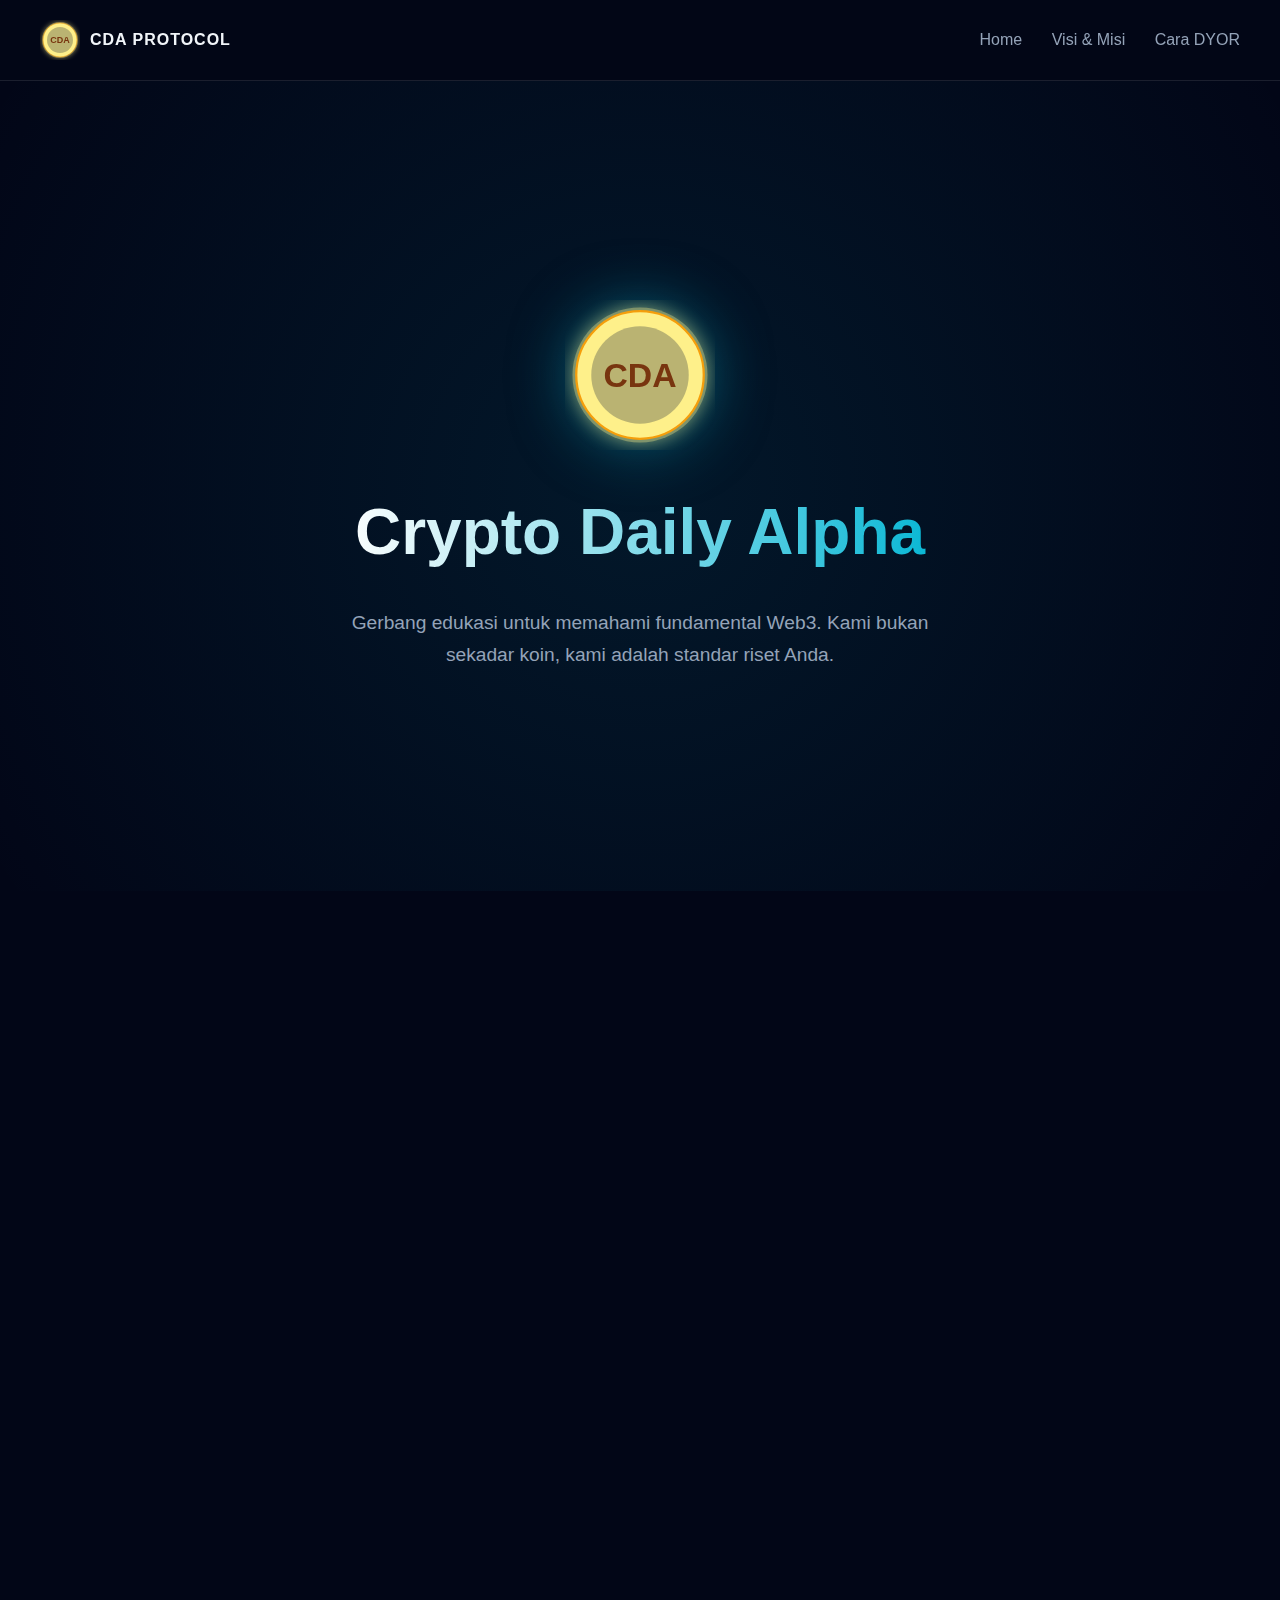
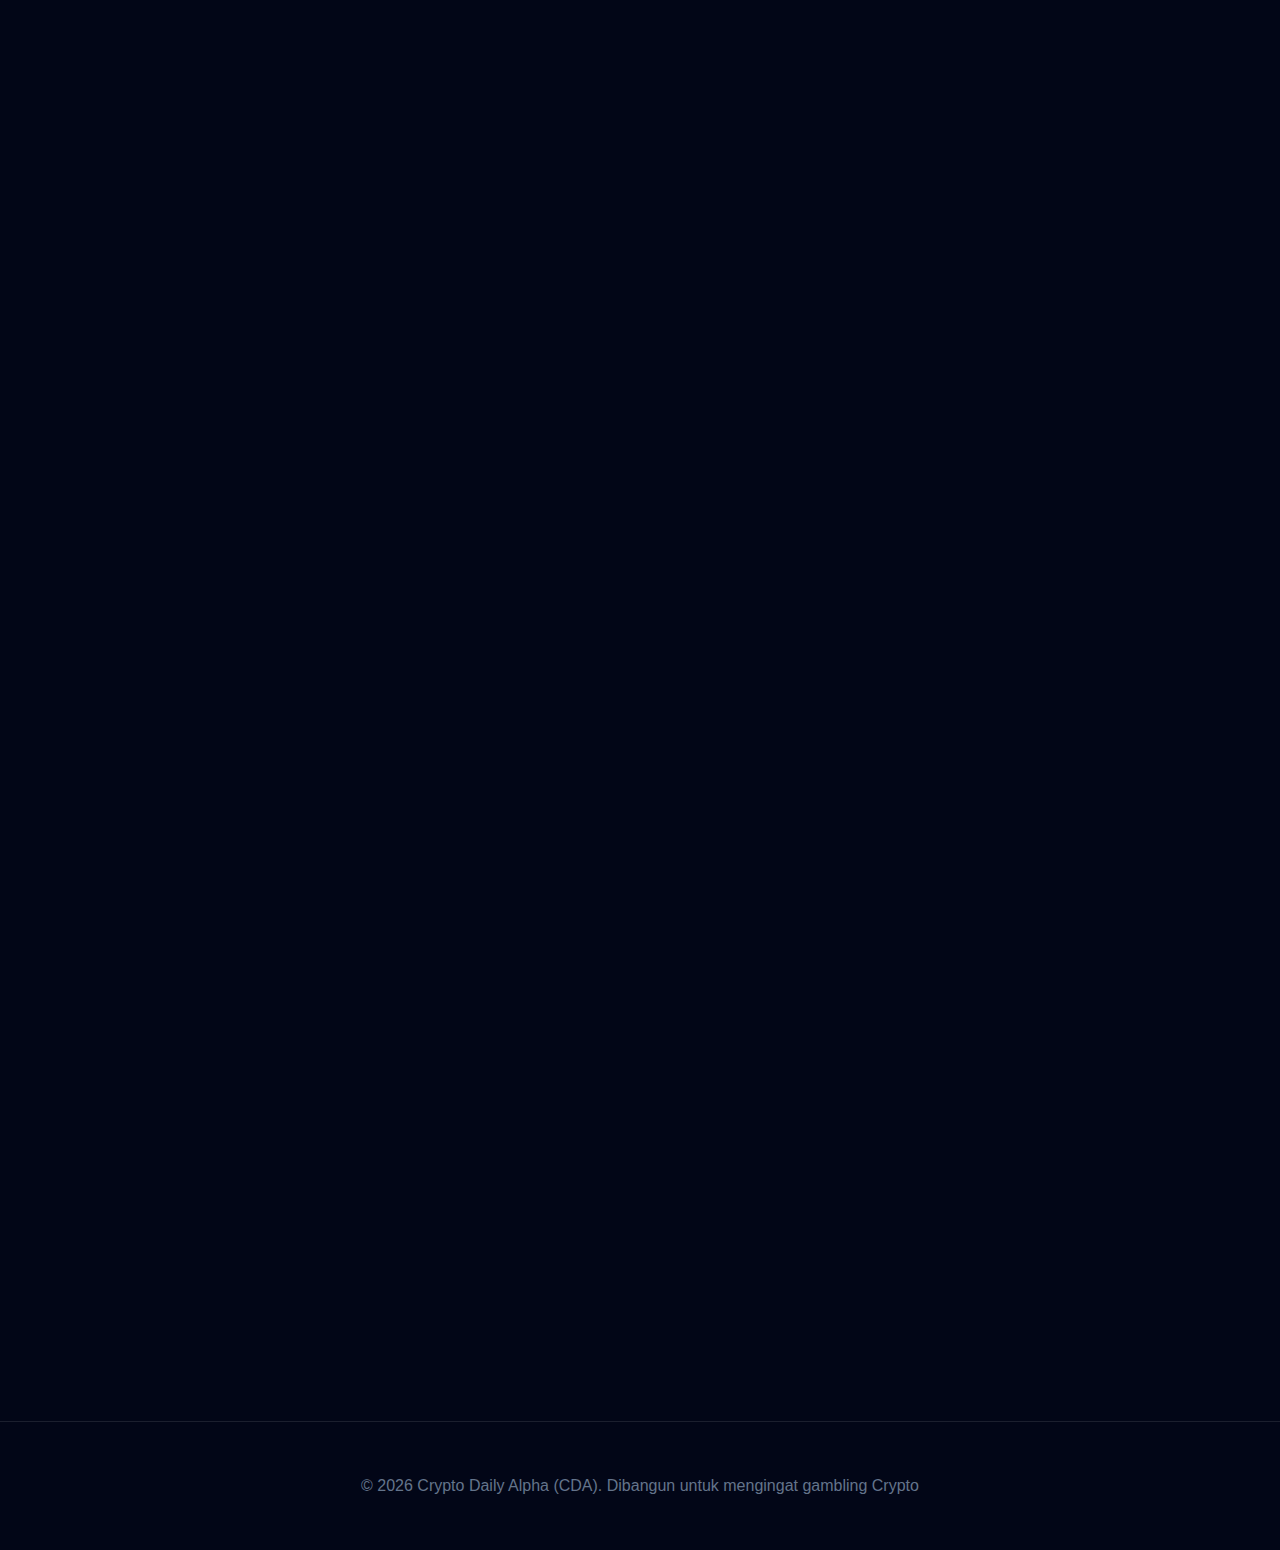
<file: INDEX.html>
<!DOCTYPE html>
<html lang="id">
<head>
    <meta charset="UTF-8">
    <meta name="viewport" content="width=device-width, initial-scale=1.0">
    <title>CDA Intelligence</title>
    <link rel="stylesheet" href="style.css">
    <link rel="icon" href="logo.png">
</head>
<body>

    <header>
        <nav>
            <div style="display: flex; align-items: center; gap: 10px;">
                <img src="cda-coin.svg" width="40">
                <span style="font-weight: 800; letter-spacing: 1px;">CDA PROTOCOL</span>
            </div>
            <div class="nav-links">
                <a href="#home">Home</a>
                <a href="#misi">Visi & Misi</a>
                <a href="#dyor">Cara DYOR</a>
            </div>
        </nav>
    </header>

    <section id="home" class="hero">
        <div class="hero-content">
            <img src="cda-coin.svg" width="150" style="filter: drop-shadow(0 0 30px rgba(6,182,212,0.5));">
            <h1>Crypto Daily Alpha</h1>
            <p style="color: #94a3b8; font-size: 1.2rem; max-width: 600px; margin: 0 auto;">
                Gerbang edukasi untuk memahami fundamental Web3. Kami bukan sekadar koin, kami adalah standar riset Anda.
            </p>
        </div>
    </section>

    <section id="misi" class="visi-misi">
        <div class="container">
            <h2 style="text-align: center; font-size: 2.5rem; margin-bottom: 50px;">Filosofi CDA</h2>
            <div class="grid-misi">
                <div class="misi-card">
                    <h3 style="color: var(--accent);">Visi Utama</h3>
                    <p>Menciptakan ekosistem investor yang cerdas dan mandiri, di mana setiap keputusan investasi didasarkan pada data on-chain, bukan sekadar tren media sosial.</p>
                </div>
                <div class="misi-card">
                    <h3 style="color: var(--accent);">Misi Edukasi</h3>
                    <p>Menyediakan framework riset yang bisa digunakan oleh pemula sekalipun untuk mendeteksi proyek 'gem' dan menghindari 'scam'.</p>
                </div>
                <div class="misi-card">
                    <h3 style="color: var(--accent);">Transparansi</h3>
                    <p>Mendorong transparansi penuh dalam dunia kripto melalui analisis Fibonacci dan pola fraktal yang objektif.</p>
                </div>
            </div>
        </div>
    </section>

    <section id="dyor" class="dyor-section">
        <h2 style="font-size: 2.5rem; margin-bottom: 20px;">Mastering DYOR</h2>
        <p style="color: #94a3b8; margin-bottom: 40px;">Riset Mandiri (Do Your Own Research) adalah satu-satunya pelindung aset Anda.</p>

        <div class="warning-box">
            ⚠️ PERINGATAN: Jangan pernah membeli koin sebelum menyelesaikan 6 langkah di bawah ini. Kesalahan riset adalah tanggung jawab pribadi.
        </div>

        <div class="dyor-step" data-number="1">
            <h3>Audit Dokumentasi (Whitepaper)</h3>
            <p>Baca dokumen teknisnya. Apakah masalah yang mereka selesaikan masuk akal? Jika bahasanya terlalu berbunga-bunga tanpa teknis yang jelas, waspadalah.</p>
        </div>

        <div class="dyor-step" data-number="2">
            <h3>Analisis Tokenomics</h3>
            <p>Berapa supply-nya? Siapa pemegang terbesarnya? Gunakan alat seperti Solscan untuk melihat apakah ada wallet 'whale' yang siap melakukan dumping.</p>
        </div>

        <div class="dyor-step" data-number="3">
            <h3>Lacak Jejak Tim</h3>
            <p>Cek apakah tim bersifat anonim atau 'doxxed' (identitas terbuka). Tim yang memiliki reputasi di proyek sebelumnya memberikan nilai kepercayaan lebih tinggi.</p>
        </div>

        <div class="dyor-step" data-number="4">
            <h3>Keamanan Kontrak (Smart Contract)</h3>
            <p>Gunakan scanner seperti RugCheck atau Certik. Pastikan likuiditas sudah dikunci (Locked LP) dan fungsi 'mint' sudah dimatikan.</p>
        </div>

        <div class="dyor-step" data-number="5">
            <h3>Aktivitas On-Chain</h3>
            <p>Lihat transaksi harian. Apakah ada volume asli atau hanya bot yang melakukan 'wash trading' untuk memanipulasi chart?</p>
        </div>

        <div class="dyor-step" data-number="6">
            <h3>Analisis Komunitas</h3>
            <p>Bergabunglah di Telegram/Discord. Perhatikan apakah diskusi berisi substansi atau hanya orang-orang yang berteriak "To the Moon" tanpa dasar.</p>
        </div>
    </section>

    <footer>
        <p>&copy; 2026 Crypto Daily Alpha (CDA). Dibangun untuk mengingat gambling Crypto</p>
    </footer>

    <script src="script.js"></script>
</body>
</html>
</file>
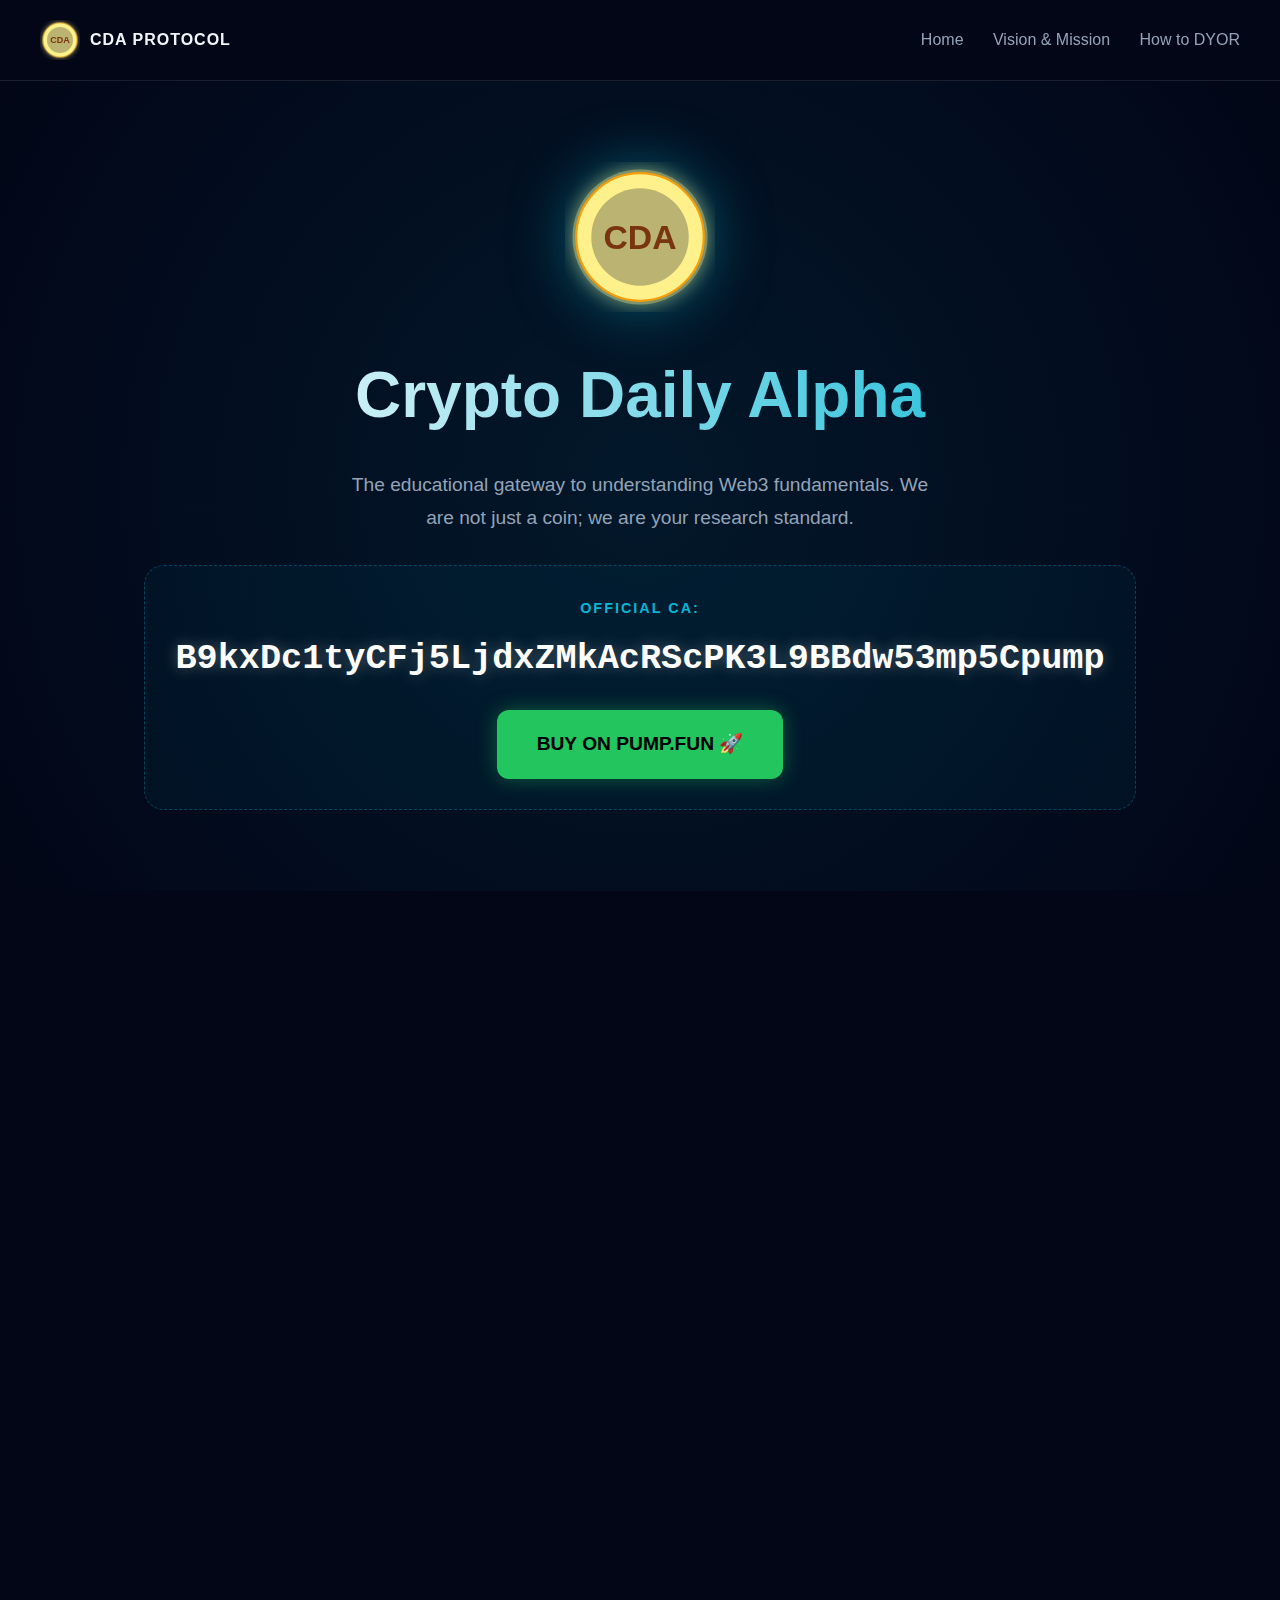
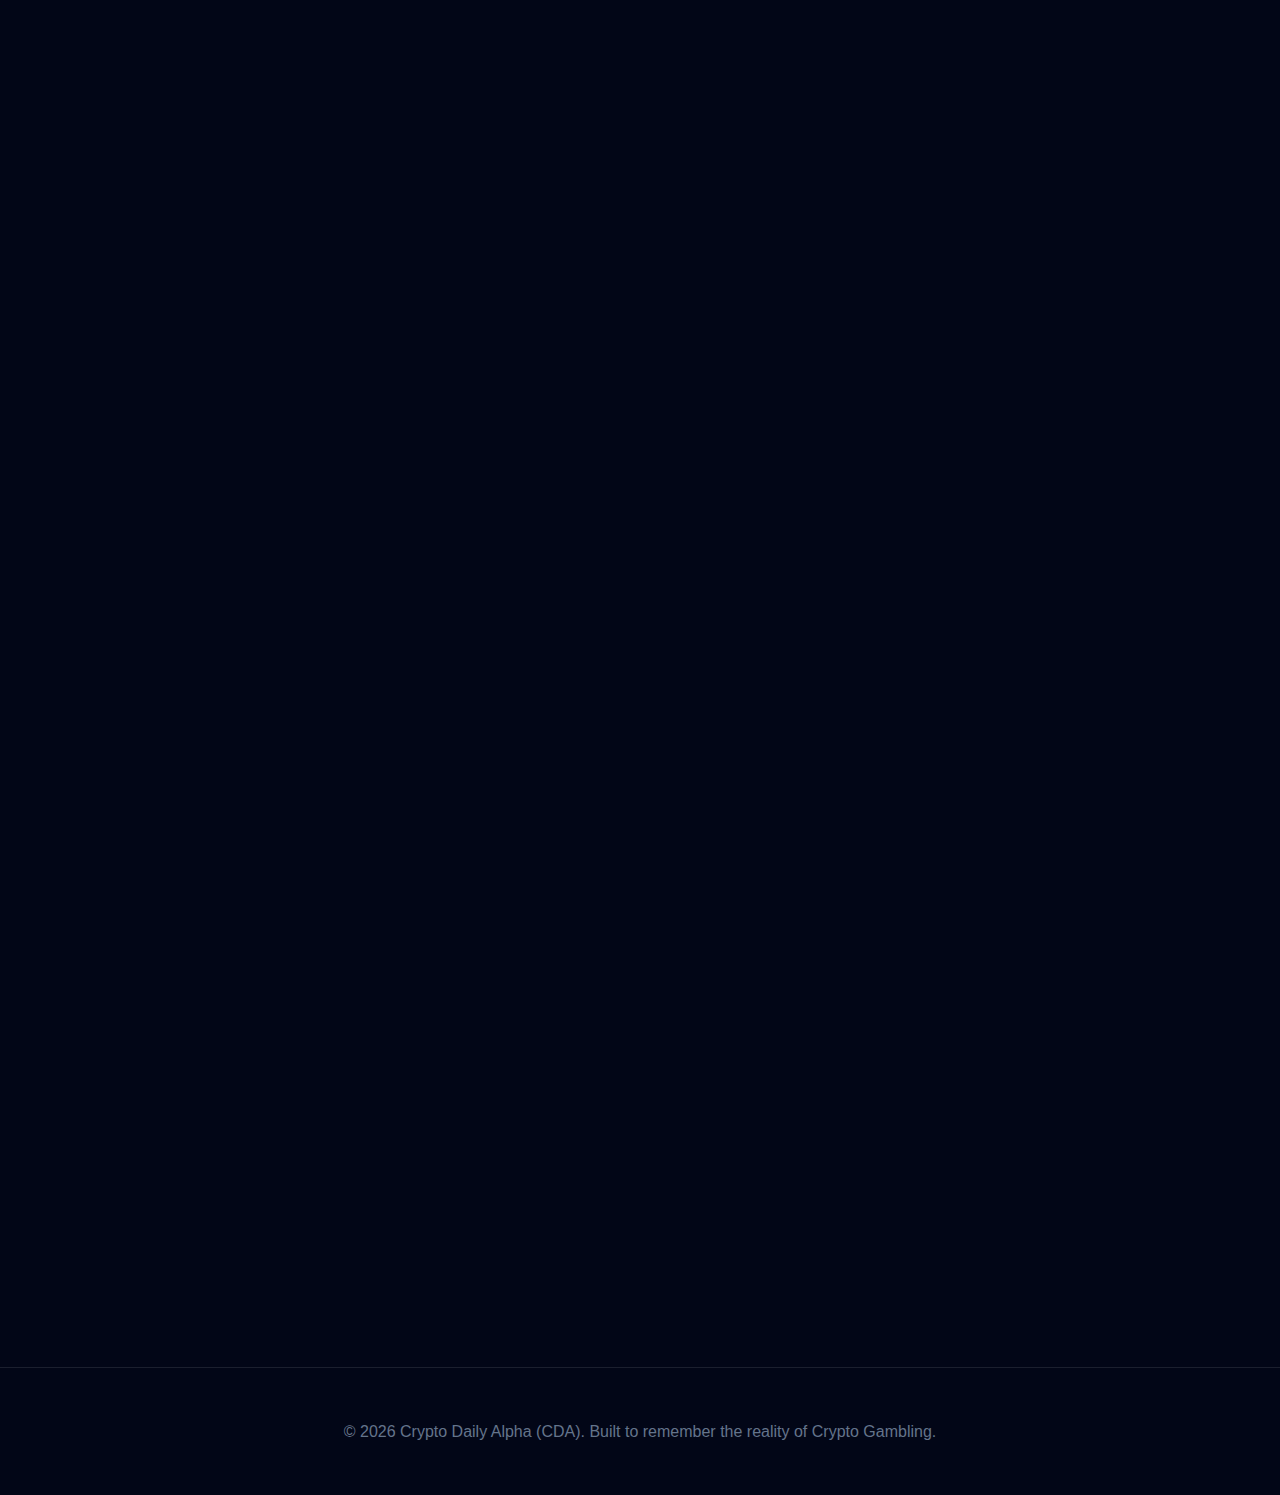
<file: index.html>
<!DOCTYPE html>
<html lang="en">
<head>
    <meta charset="UTF-8">
    <meta name="viewport" content="width=device-width, initial-scale=1.0">
    <title>CDA Intelligence | Mastering the Alpha</title>
    <link rel="stylesheet" href="style.css">
    <link rel="icon" type="image/png" href="logo.png">
    <script src="script.js" type=module></script>
</head>
<body>

    <header>
        <nav>
            <div style="display: flex; align-items: center; gap: 10px;">
                <img src="cda-coin.svg" width="40">
                <span style="font-weight: 800; letter-spacing: 1px;">CDA PROTOCOL</span>
            </div>
            <div class="nav-links">
                <a href="#home">Home</a>
                <a href="#mission">Vision & Mission</a>
                <a href="#dyor">How to DYOR</a>
            </div>
        </nav>
    </header>

    <section id="home" class="hero">
        <div class="hero-content">
            <img src="cda-coin.svg" width="150" style="filter: drop-shadow(0 0 30px rgba(6,182,212,0.5));">
            <h1>Crypto Daily Alpha</h1>
            <p style="color: #94a3b8; font-size: 1.2rem; max-width: 600px; margin: 0 auto 30px;">
                The educational gateway to understanding Web3 fundamentals. We are not just a coin; we are your research standard.
            </p>

            <div class="ca-container">
                <div class="ca-display">
                    <span class="ca-label">OFFICIAL CA:</span>
                    <h2 class="ca-address" id="caText">B9kxDc1tyCFj5LjdxZMkAcRScPK3L9BBdw53mp5Cpump</h2>
                </div>
                <a href="https://pump.fun/coin/B9kxDc1tyCFj5LjdxZMkAcRScPK3L9BBdw53mp5Cpump" target="_blank" class="buy-btn">
                    BUY ON PUMP.FUN 🚀
                </a>
            </div>
        </div>
    </section>

    <section id="mission" class="visi-misi">
        <div class="container">
            <h2 style="text-align: center; font-size: 2.5rem; margin-bottom: 50px;">CDA Philosophy</h2>
            <div class="grid-misi">
                <div class="misi-card">
                    <h3 style="color: var(--accent);">Core Vision</h3>
                    <p>To create a smart and independent investor ecosystem where every investment decision is driven by on-chain data, not just social media trends.</p>
                </div>
                <div class="misi-card">
                    <h3 style="color: var(--accent);">Educational Mission</h3>
                    <p>Providing a research framework that beginners can use to detect 'gems' and avoid potential scams.</p>
                </div>
                <div class="misi-card">
                    <h3 style="color: var(--accent);">Transparency</h3>
                    <p>Promoting full transparency in the crypto world through objective Fibonacci analysis and fractal patterns.</p>
                </div>
            </div>
        </div>
    </section>

    <section id="dyor" class="dyor-section">
        <h2 style="font-size: 2.5rem; margin-bottom: 20px;">Mastering DYOR</h2>
        <p style="color: #94a3b8; margin-bottom: 40px;">Do Your Own Research (DYOR) is the only protection for your assets.</p>

        <div class="warning-box">
            ⚠️ WARNING: Never buy a coin before completing the 6 steps below. Research errors are your personal responsibility.
        </div>

        <div class="dyor-step" data-number="1">
            <h3>Audit Documentation (Whitepaper)</h3>
            <p>Read the technical documents. Does the problem they solve make sense? If the language is too flowery without clear technicals, be cautious.</p>
        </div>

        <div class="dyor-step" data-number="2">
            <h3>Tokenomics Analysis</h3>
            <p>What is the supply? Who are the largest holders? Use tools like Solscan to see if there are 'whale' wallets ready to dump on the market.</p>
        </div>

        <div class="dyor-step" data-number="3">
            <h3>Track the Team</h3>
            <p>Check if the team is anonymous or 'doxxed' (identity revealed). A team with a reputation from previous projects provides higher trust value.</p>
        </div>

        <div class="dyor-step" data-number="4">
            <h3>Contract Security</h3>
            <p>Use scanners like RugCheck or Certik. Ensure liquidity is locked (Locked LP) and the 'mint' function is disabled.</p>
        </div>

        <div class="dyor-step" data-number="5">
            <h3>On-Chain Activity</h3>
            <p>Look at daily transactions. Is there real volume, or are there just bots performing 'wash trading' to manipulate the chart?</p>
        </div>

        <div class="dyor-step" data-number="6">
            <h3>Community Analysis</h3>
            <p>Join their Telegram/Discord. Observe if the discussion has substance or if people are just shouting "To the Moon" without any basis.</p>
        </div>
    </section>

    <footer>
        <p>&copy; 2026 Crypto Daily Alpha (CDA). Built to remember the reality of Crypto Gambling.</p>
    </footer>
</body>
</html>
</file>
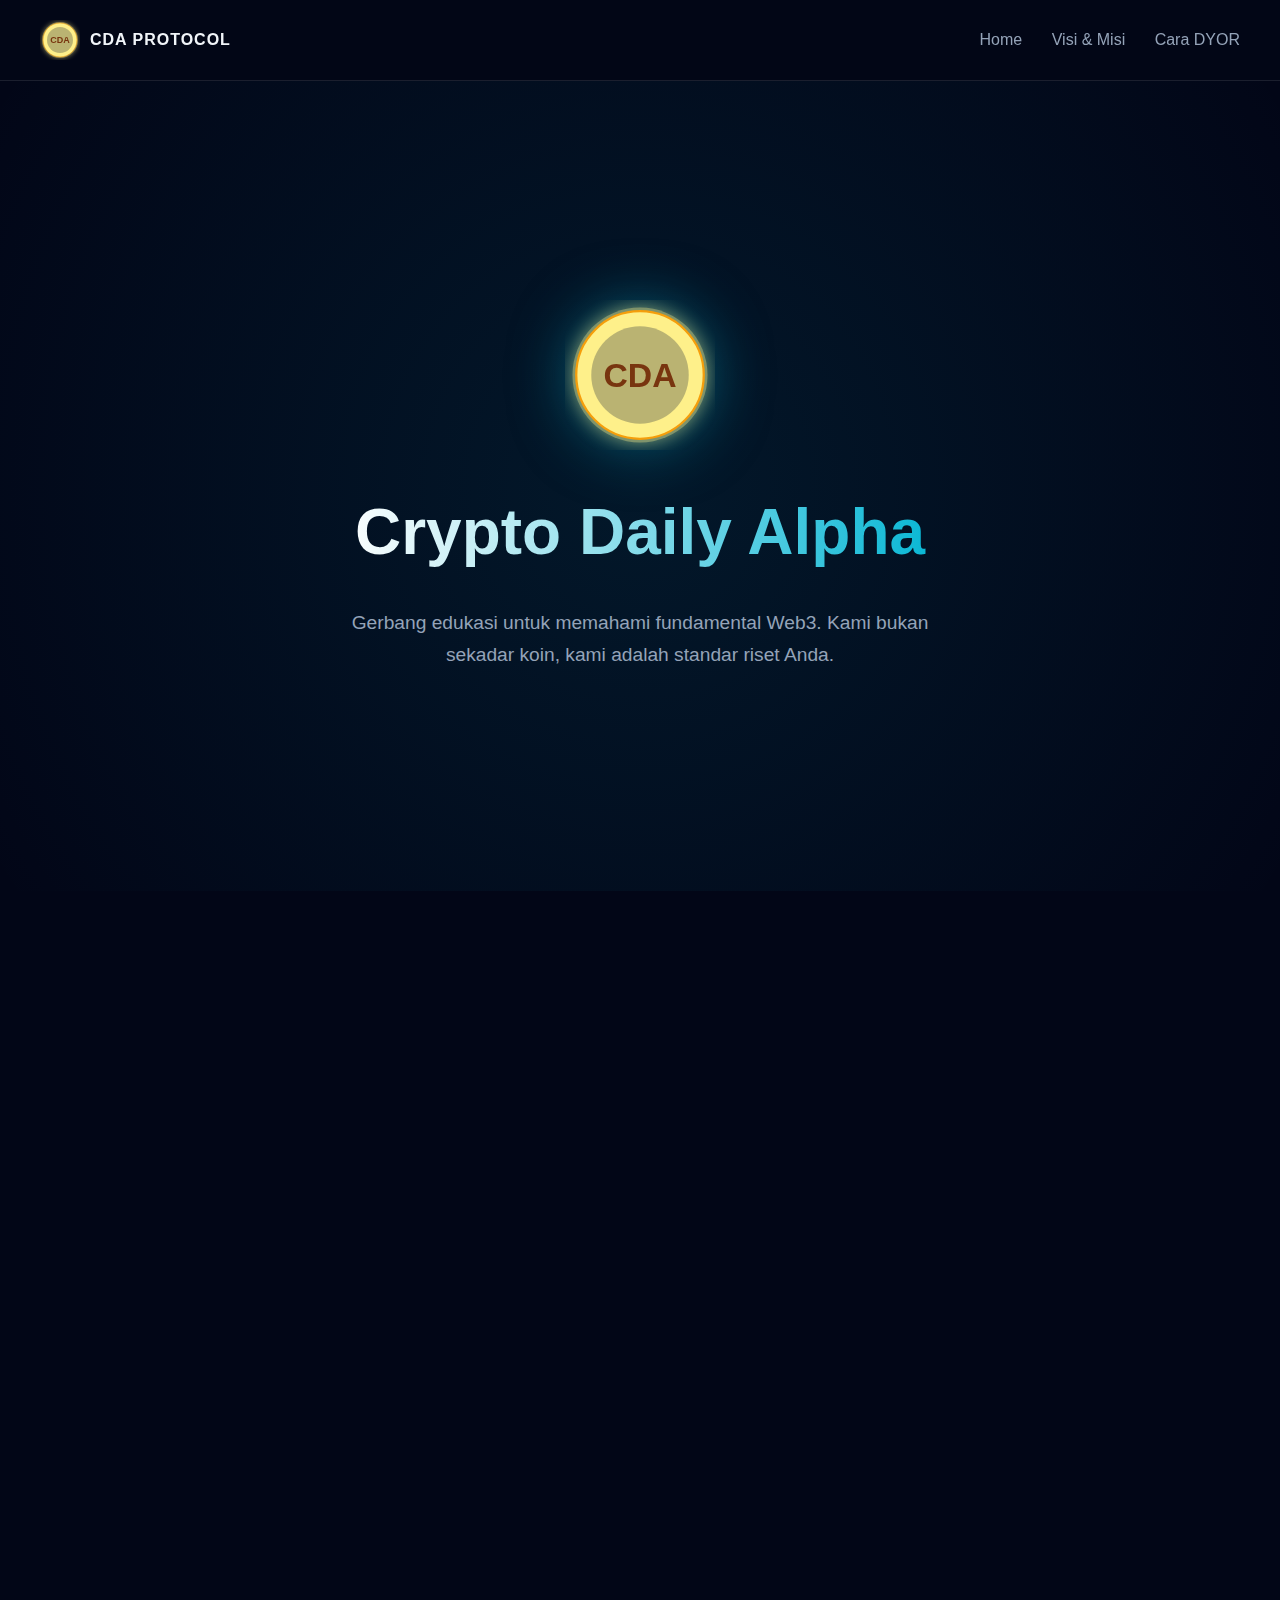
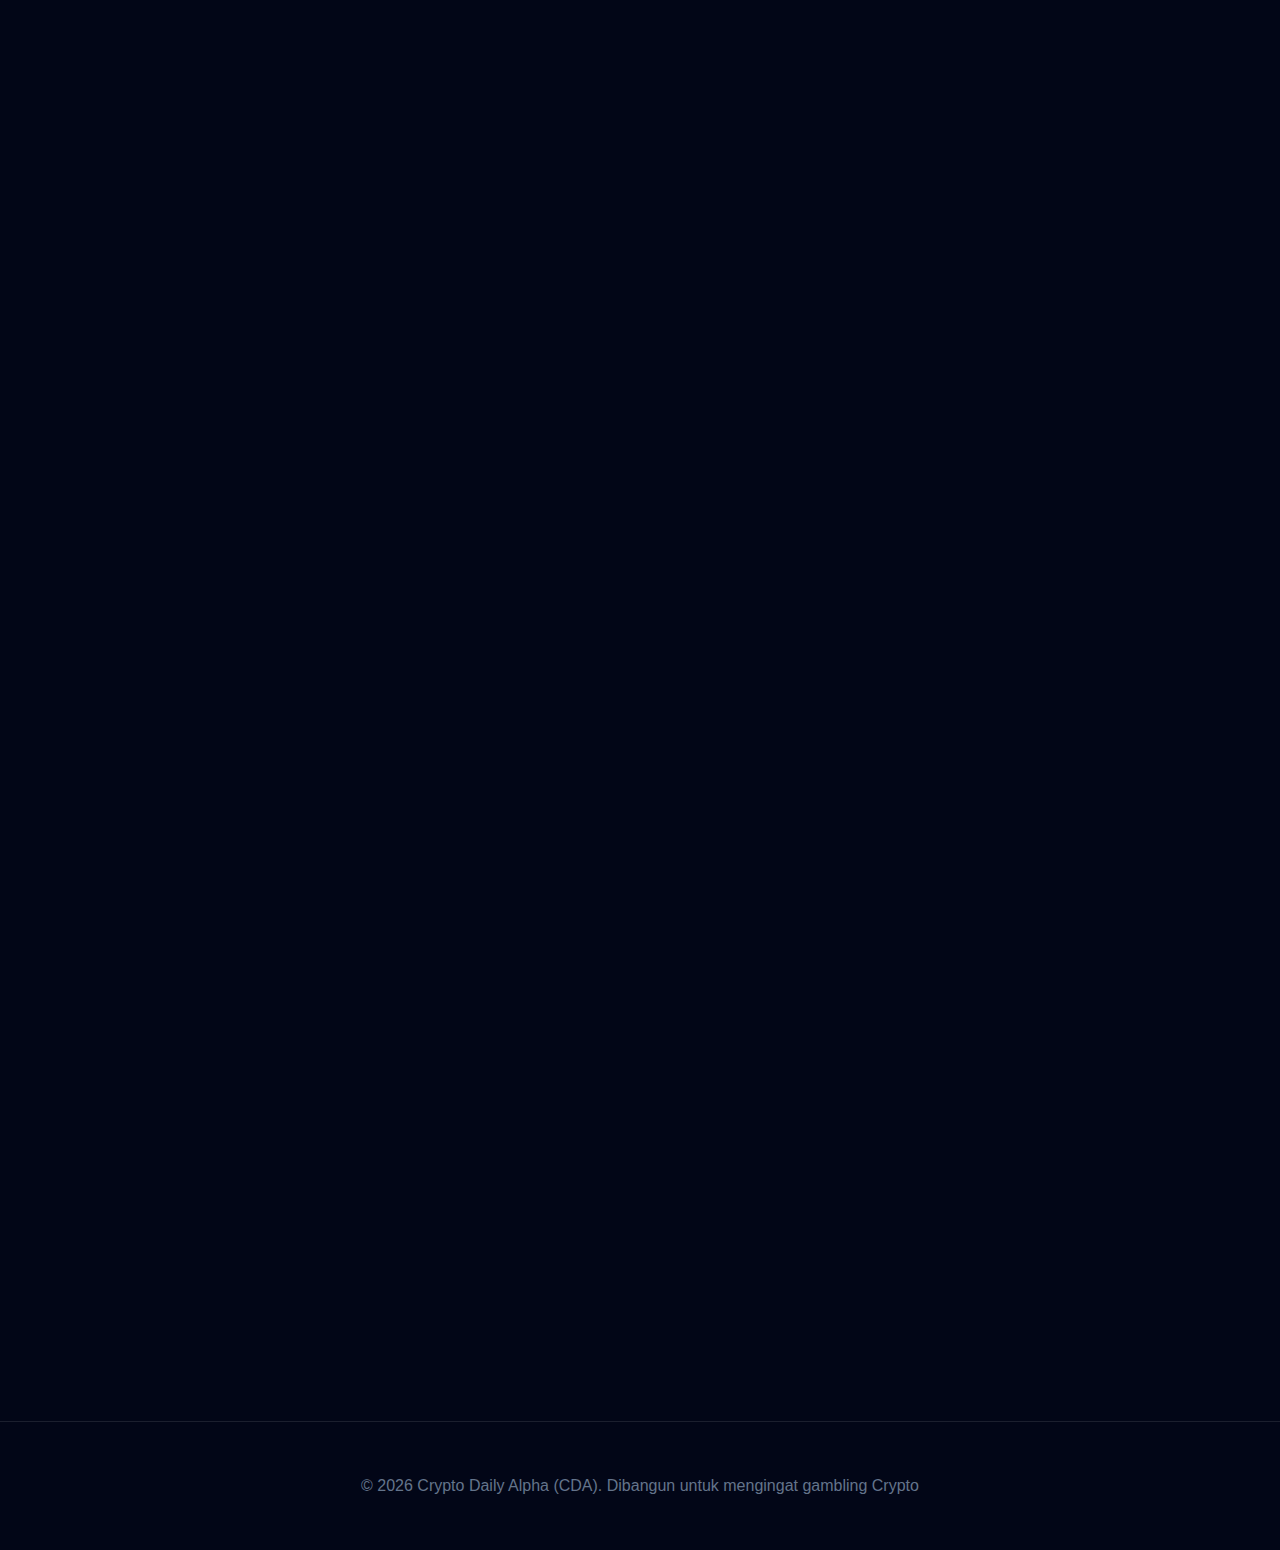
<file: crypto.html>
<!DOCTYPE html>
<html lang="id">
<head>
    <meta charset="UTF-8">
    <meta name="viewport" content="width=device-width, initial-scale=1.0">
    <title>CDA Intelligence</title>
    <link rel="stylesheet" href="style.css">
    <link rel="icon" href="logo.png">
</head>
<body>

    <header>
        <nav>
            <div style="display: flex; align-items: center; gap: 10px;">
                <img src="cda-coin.svg" width="40">
                <span style="font-weight: 800; letter-spacing: 1px;">CDA PROTOCOL</span>
            </div>
            <div class="nav-links">
                <a href="#home">Home</a>
                <a href="#misi">Visi & Misi</a>
                <a href="#dyor">Cara DYOR</a>
            </div>
        </nav>
    </header>

    <section id="home" class="hero">
        <div class="hero-content">
            <img src="cda-coin.svg" width="150" style="filter: drop-shadow(0 0 30px rgba(6,182,212,0.5));">
            <h1>Crypto Daily Alpha</h1>
            <p style="color: #94a3b8; font-size: 1.2rem; max-width: 600px; margin: 0 auto;">
                Gerbang edukasi untuk memahami fundamental Web3. Kami bukan sekadar koin, kami adalah standar riset Anda.
            </p>
        </div>
    </section>

    <section id="misi" class="visi-misi">
        <div class="container">
            <h2 style="text-align: center; font-size: 2.5rem; margin-bottom: 50px;">Filosofi CDA</h2>
            <div class="grid-misi">
                <div class="misi-card">
                    <h3 style="color: var(--accent);">Visi Utama</h3>
                    <p>Menciptakan ekosistem investor yang cerdas dan mandiri, di mana setiap keputusan investasi didasarkan pada data on-chain, bukan sekadar tren media sosial.</p>
                </div>
                <div class="misi-card">
                    <h3 style="color: var(--accent);">Misi Edukasi</h3>
                    <p>Menyediakan framework riset yang bisa digunakan oleh pemula sekalipun untuk mendeteksi proyek 'gem' dan menghindari 'scam'.</p>
                </div>
                <div class="misi-card">
                    <h3 style="color: var(--accent);">Transparansi</h3>
                    <p>Mendorong transparansi penuh dalam dunia kripto melalui analisis Fibonacci dan pola fraktal yang objektif.</p>
                </div>
            </div>
        </div>
    </section>

    <section id="dyor" class="dyor-section">
        <h2 style="font-size: 2.5rem; margin-bottom: 20px;">Mastering DYOR</h2>
        <p style="color: #94a3b8; margin-bottom: 40px;">Riset Mandiri (Do Your Own Research) adalah satu-satunya pelindung aset Anda.</p>

        <div class="warning-box">
            ⚠️ PERINGATAN: Jangan pernah membeli koin sebelum menyelesaikan 6 langkah di bawah ini. Kesalahan riset adalah tanggung jawab pribadi.
        </div>

        <div class="dyor-step" data-number="1">
            <h3>Audit Dokumentasi (Whitepaper)</h3>
            <p>Baca dokumen teknisnya. Apakah masalah yang mereka selesaikan masuk akal? Jika bahasanya terlalu berbunga-bunga tanpa teknis yang jelas, waspadalah.</p>
        </div>

        <div class="dyor-step" data-number="2">
            <h3>Analisis Tokenomics</h3>
            <p>Berapa supply-nya? Siapa pemegang terbesarnya? Gunakan alat seperti Solscan untuk melihat apakah ada wallet 'whale' yang siap melakukan dumping.</p>
        </div>

        <div class="dyor-step" data-number="3">
            <h3>Lacak Jejak Tim</h3>
            <p>Cek apakah tim bersifat anonim atau 'doxxed' (identitas terbuka). Tim yang memiliki reputasi di proyek sebelumnya memberikan nilai kepercayaan lebih tinggi.</p>
        </div>

        <div class="dyor-step" data-number="4">
            <h3>Keamanan Kontrak (Smart Contract)</h3>
            <p>Gunakan scanner seperti RugCheck atau Certik. Pastikan likuiditas sudah dikunci (Locked LP) dan fungsi 'mint' sudah dimatikan.</p>
        </div>

        <div class="dyor-step" data-number="5">
            <h3>Aktivitas On-Chain</h3>
            <p>Lihat transaksi harian. Apakah ada volume asli atau hanya bot yang melakukan 'wash trading' untuk memanipulasi chart?</p>
        </div>

        <div class="dyor-step" data-number="6">
            <h3>Analisis Komunitas</h3>
            <p>Bergabunglah di Telegram/Discord. Perhatikan apakah diskusi berisi substansi atau hanya orang-orang yang berteriak "To the Moon" tanpa dasar.</p>
        </div>
    </section>

    <footer>
        <p>&copy; 2026 Crypto Daily Alpha (CDA). Dibangun untuk mengingat gambling Crypto</p>
    </footer>

    <script src="script.js"></script>
</body>
</html>
</file>
<file: style.css>
:root {
    --bg: #020617;
    --card: rgba(30, 41, 59, 0.5);
    --accent: #06b6d4;
    --gold: #fbbf24;
    --text: #f1f5f9;
}

* { margin:0; padding:0; box-sizing:border-box; font-family: 'Inter', sans-serif; scroll-behavior: smooth; }
body { background: var(--bg); color: var(--text); line-height: 1.7; overflow-x: hidden; }

/* HEADER & NAV */
header { padding: 20px; position: sticky; top: 0; background: rgba(2, 6, 23, 0.8); backdrop-filter: blur(12px); z-index: 100; border-bottom: 1px solid rgba(255,255,255,0.1); }
nav { max-width: 1200px; margin: 0 auto; display: flex; justify-content: space-between; align-items: center; }
.nav-links a { color: #94a3b8; text-decoration: none; margin-left: 25px; font-weight: 500; transition: 0.3s; }
.nav-links a:hover { color: var(--accent); }
/* REVISI CA & BUTTON */
.ca-container {
    display: flex;
    flex-direction: column;
    align-items: center;
    gap: 20px;
    margin-top: 20px;
    padding: 30px;
    background: rgba(6, 182, 212, 0.05);
    border: 1px dashed rgba(6, 182, 212, 0.3);
    border-radius: 20px;
}

.ca-display {
    text-align: center;
}

.ca-label {
    color: #06b6d4;
    font-weight: bold;
    letter-spacing: 2px;
    font-size: 0.9rem;
    display: block;
    margin-bottom: 10px;
}

.ca-address {
    font-size: 2.2rem; /* Ukuran besar seperti judul */
    color: #fff;
    font-family: 'Courier New', monospace;
    word-break: break-all;
    text-shadow: 0 0 15px rgba(255, 255, 255, 0.3);
    margin: 0;
}

.buy-btn {
    background: #22c55e; /* Warna Hijau Pump.fun */
    color: #000;
    text-decoration: none;
    padding: 18px 40px;
    font-size: 1.2rem;
    font-weight: 900;
    border-radius: 12px;
    transition: 0.3s;
    box-shadow: 0 0 20px rgba(34, 197, 94, 0.4);
}

.buy-btn:hover {
    transform: scale(1.05);
    background: #16a34a;
    box-shadow: 0 0 30px rgba(34, 197, 94, 0.6);
}

/* Responsif untuk HP */
@media (max-width: 768px) {
    .ca-address { font-size: 1.2rem; }
    .buy-btn { width: 100%; text-align: center; }
}

/* SECTION DASHBOARD (HOME) */
.hero { height: 90vh; display: flex; align-items: center; justify-content: center; text-align: center; background: radial-gradient(circle at 50% 50%, rgba(6, 182, 212, 0.1), transparent); }
.hero-content h1 { font-size: 4rem; margin: 20px 0; background: linear-gradient(to right, #fff, var(--accent)); -webkit-background-clip: text; -webkit-text-fill-color: transparent; }

/* SECTION VISI MISI (BENTO BOX STYLE) */
.visi-misi { padding: 100px 20px; background: #0f172a; }
.grid-misi { display: grid; grid-template-columns: repeat(auto-fit, minmax(300px, 1fr)); gap: 30px; max-width: 1200px; margin: 40px auto; }
.misi-card { background: var(--card); border: 1px solid rgba(255,255,255,0.1); padding: 40px; border-radius: 24px; transition: 0.3s; }
.misi-card:hover { border-color: var(--accent); transform: translateY(-10px); }

/* SECTION LEARN DYOR (GUIDE STYLE) */
.dyor-section { padding: 100px 20px; max-width: 900px; margin: 0 auto; }
.dyor-step { position: relative; padding-left: 50px; margin-bottom: 60px; border-left: 2px solid var(--accent); }
.dyor-step::before { content: attr(data-number); position: absolute; left: -20px; top: 0; width: 40px; height: 40px; background: var(--accent); border-radius: 50%; display: flex; align-items: center; justify-content: center; font-weight: bold; color: #000; }
.dyor-step h3 { color: var(--gold); margin-bottom: 15px; font-size: 1.5rem; }

/* WARNING BOX */
.warning-box { background: rgba(239, 68, 68, 0.1); border: 1px solid #ef4444; padding: 25px; border-radius: 15px; margin: 40px 0; color: #fca5a5; font-weight: bold; text-align: center; }

footer { text-align: center; padding: 50px; border-top: 1px solid rgba(255,255,255,0.1); color: #64748b; }
</file>
